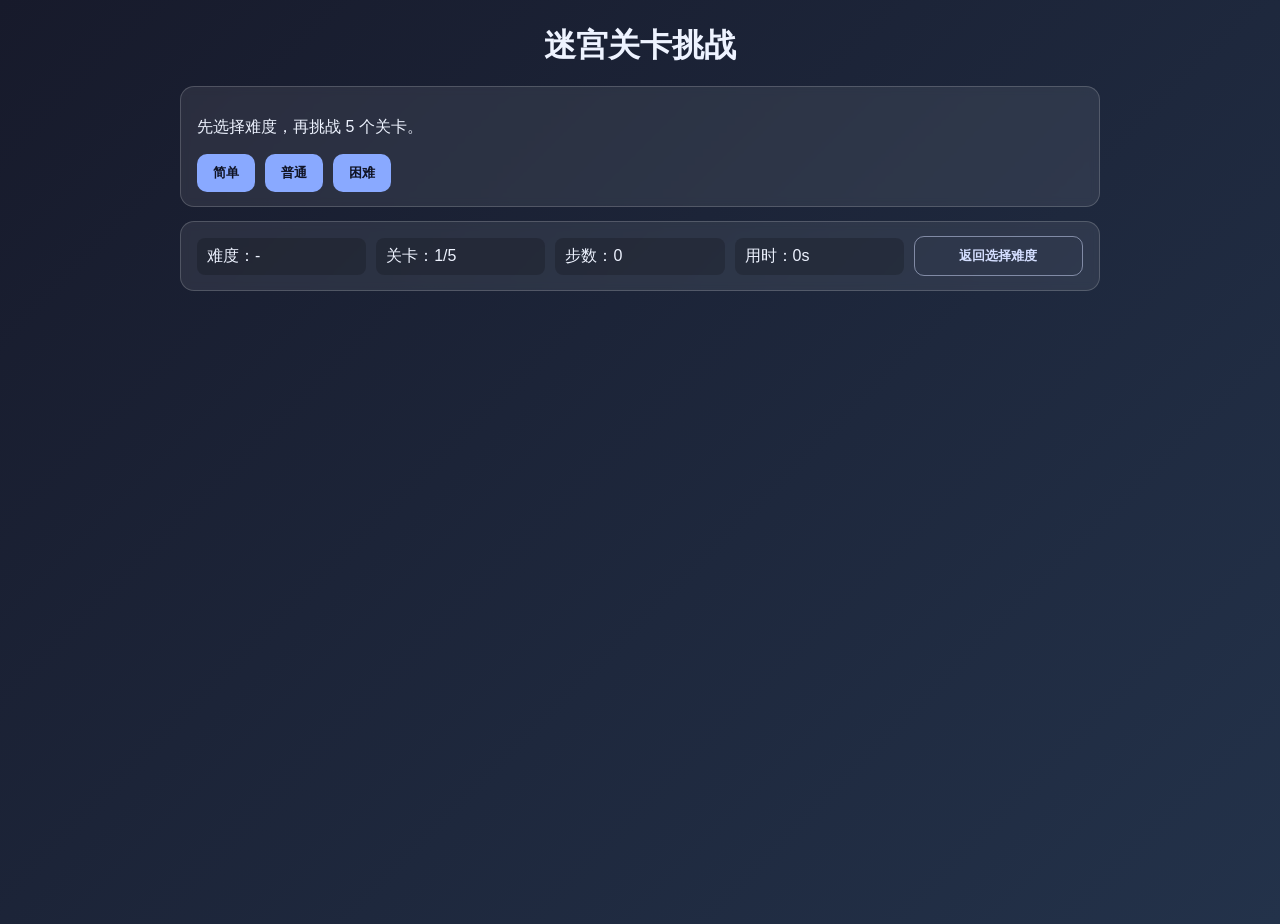
<file: miigong/index.html>
<!DOCTYPE html>
<html lang="zh-CN">
<head>
  <meta charset="UTF-8" />
  <meta name="viewport" content="width=device-width, initial-scale=1.0" />
  <title>迷宫关卡挑战</title>
  <link rel="stylesheet" href="./style.css" />
</head>
<body>
  <main class="app">
    <h1>迷宫关卡挑战</h1>

    <section id="menu" class="panel">
      <p>先选择难度，再挑战 5 个关卡。</p>
      <div class="difficulty-buttons">
        <button data-difficulty="easy">简单</button>
        <button data-difficulty="medium">普通</button>
        <button data-difficulty="hard">困难</button>
      </div>
    </section>

    <section id="hud" class="panel hidden">
      <div>难度：<span id="difficultyLabel">-</span></div>
      <div>关卡：<span id="levelLabel">1</span>/5</div>
      <div>步数：<span id="stepLabel">0</span></div>
      <div>用时：<span id="timeLabel">0</span>s</div>
      <button id="backBtn" class="ghost-btn">返回选择难度</button>
    </section>

    <section class="panel game-panel hidden" id="gameWrap">
      <canvas id="mazeCanvas" width="620" height="620"></canvas>
      <p class="tip">操作：方向键 / WASD。绿色方块到达金色终点即可过关。</p>
    </section>

    <section id="message" class="panel hidden"></section>
  </main>

  <script src="./script.js"></script>
</body>
</html>
</file>
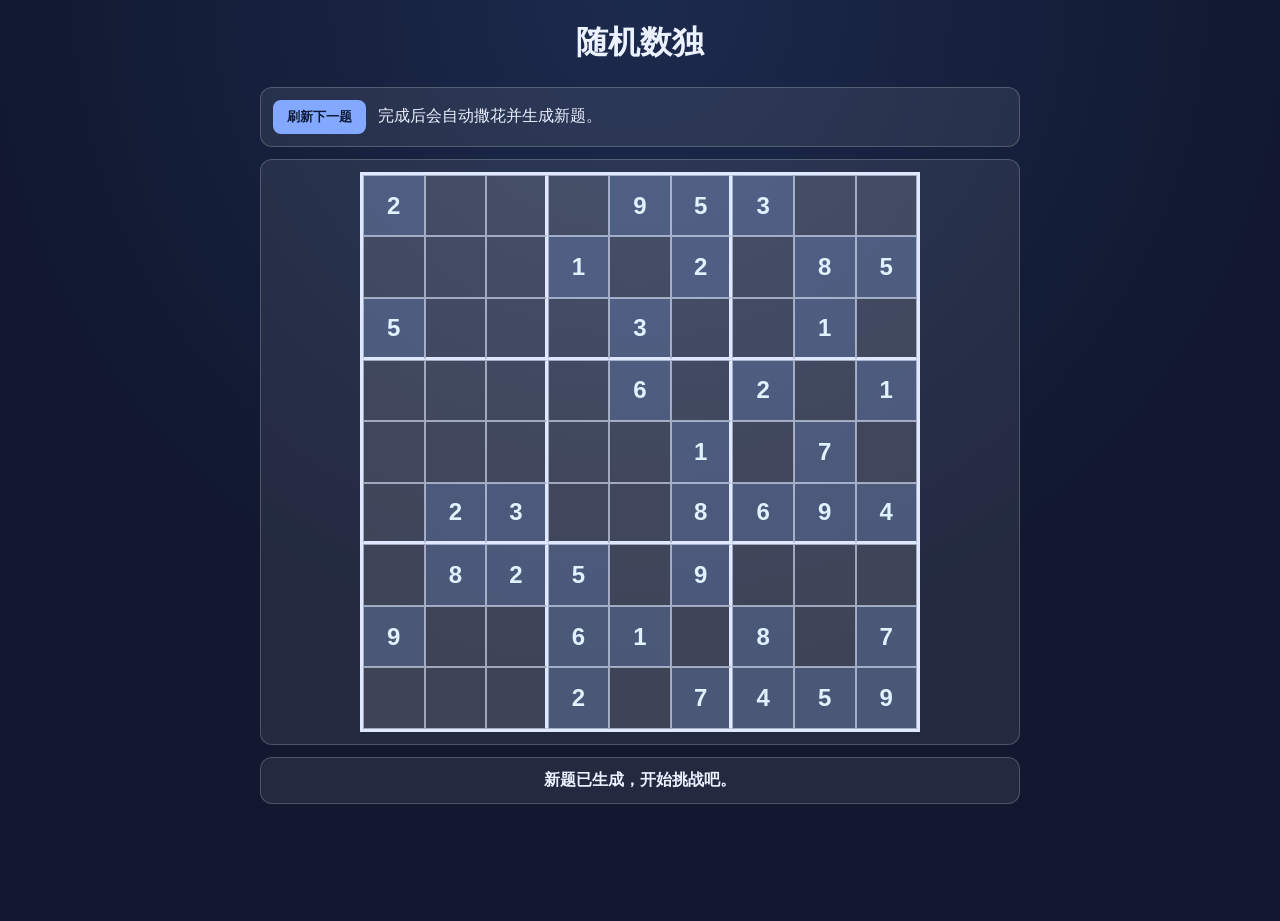
<file: shudu/index.html>
<!DOCTYPE html>
<html lang="zh-CN">
<head>
  <meta charset="UTF-8" />
  <meta name="viewport" content="width=device-width, initial-scale=1.0" />
  <title>数独游戏</title>
  <link rel="stylesheet" href="./style.css" />
</head>
<body>
  <main class="app">
    <h1>随机数独</h1>
    <section class="panel controls">
      <button id="newPuzzleBtn">刷新下一题</button>
      <span>完成后会自动撒花并生成新题。</span>
    </section>
    <section class="panel">
      <div id="board" class="board" aria-label="数独棋盘"></div>
    </section>
    <section id="status" class="panel status">正在生成题目...</section>
  </main>
  <script src="./script.js"></script>
</body>
</html>
</file>
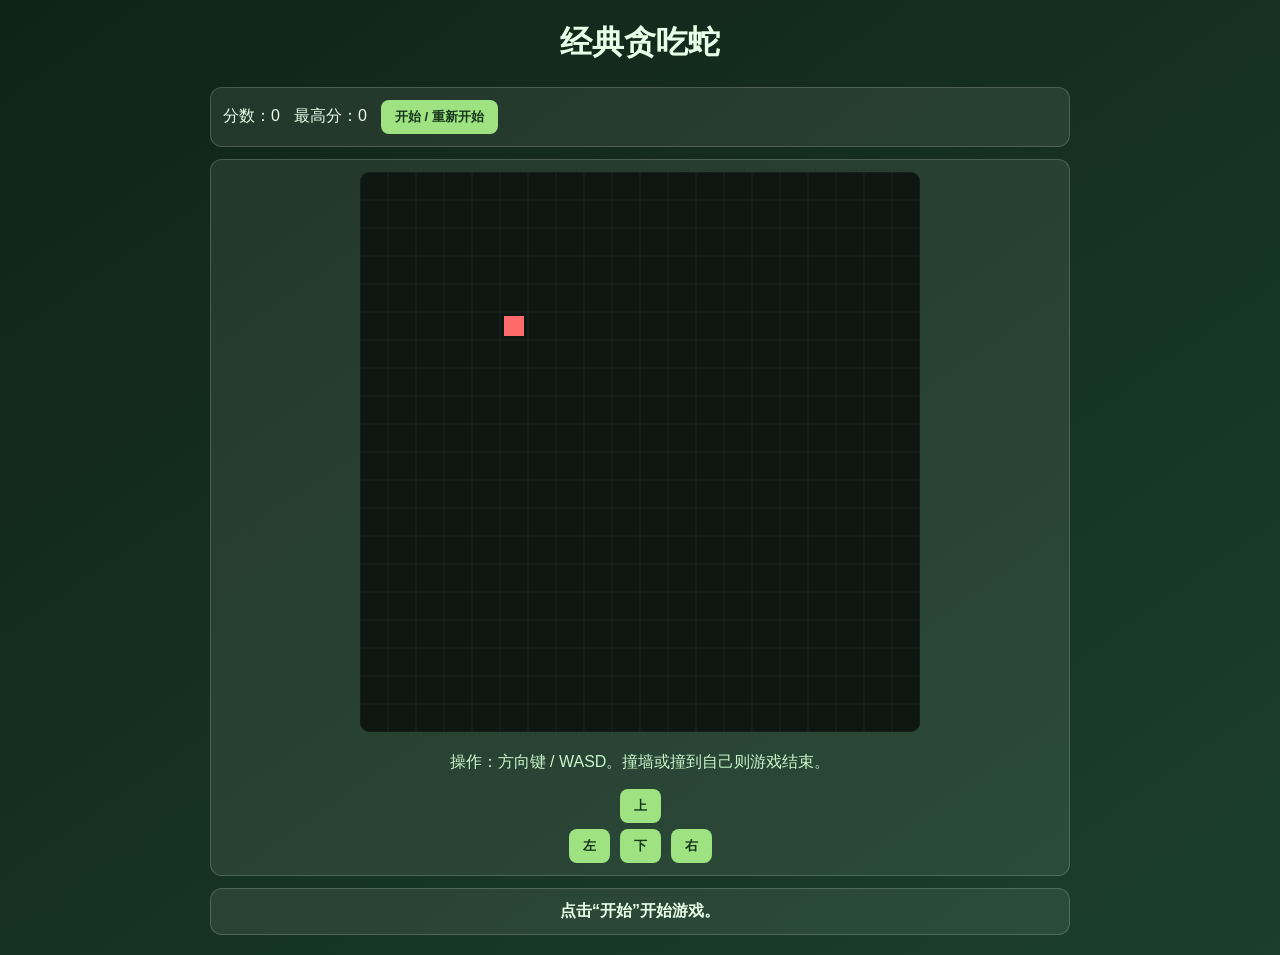
<file: snake/index.html>
<!DOCTYPE html>
<html lang="zh-CN">
<head>
  <meta charset="UTF-8" />
  <meta name="viewport" content="width=device-width, initial-scale=1.0" />
  <title>贪吃蛇</title>
  <link rel="stylesheet" href="./style.css" />
</head>
<body>
  <main class="app">
    <h1>经典贪吃蛇</h1>
    <section class="panel hud">
      <div>分数：<span id="score">0</span></div>
      <div>最高分：<span id="best">0</span></div>
      <button id="startBtn">开始 / 重新开始</button>
    </section>

    <section class="panel game-wrap">
      <canvas id="game" width="560" height="560"></canvas>
      <p class="tip">操作：方向键 / WASD。撞墙或撞到自己则游戏结束。</p>
      <div class="mobile-pad">
        <button data-dir="up">上</button>
        <div>
          <button data-dir="left">左</button>
          <button data-dir="down">下</button>
          <button data-dir="right">右</button>
        </div>
      </div>
    </section>

    <section id="status" class="panel status">点击“开始”开始游戏。</section>
  </main>
  <script src="./script.js"></script>
</body>
</html>
</file>
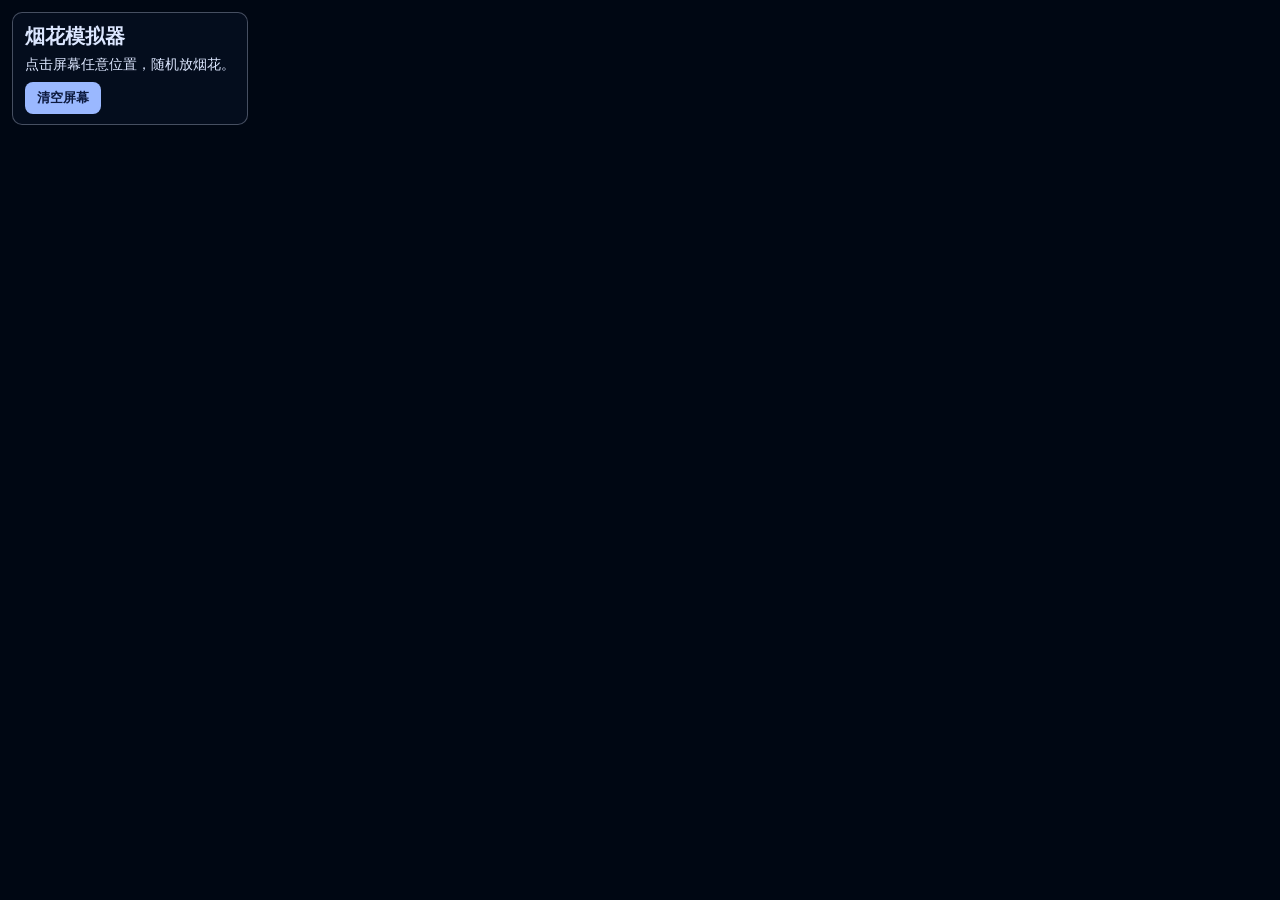
<file: yanhua/index.html>
<!DOCTYPE html>
<html lang="zh-CN">
<head>
  <meta charset="UTF-8" />
  <meta name="viewport" content="width=device-width, initial-scale=1.0" />
  <title>点击放烟花</title>
  <link rel="stylesheet" href="./style.css" />
</head>
<body>
  <canvas id="sky"></canvas>
  <div class="hud">
    <h1>烟花模拟器</h1>
    <p>点击屏幕任意位置，随机放烟花。</p>
    <button id="clearBtn">清空屏幕</button>
  </div>
  <script src="./script.js"></script>
</body>
</html>
</file>
<file: miigong/style.css>
* {
  box-sizing: border-box;
}

body {
  margin: 0;
  min-height: 100vh;
  font-family: "Microsoft YaHei", sans-serif;
  background: linear-gradient(135deg, #171a2b, #23324a);
  color: #eef3ff;
}

.app {
  width: min(920px, 94vw);
  margin: 24px auto;
}

h1 {
  text-align: center;
  margin-bottom: 18px;
}

.panel {
  background: rgba(255, 255, 255, 0.08);
  border: 1px solid rgba(255, 255, 255, 0.18);
  border-radius: 14px;
  padding: 14px 16px;
  margin-bottom: 14px;
  backdrop-filter: blur(4px);
}

.hidden {
  display: none;
}

.difficulty-buttons {
  display: flex;
  gap: 10px;
  flex-wrap: wrap;
}

button {
  border: none;
  border-radius: 10px;
  padding: 10px 16px;
  cursor: pointer;
  background: #89a9ff;
  color: #101426;
  font-weight: 700;
}

button:hover {
  filter: brightness(1.07);
}

.ghost-btn {
  background: transparent;
  color: #d4deff;
  border: 1px solid rgba(212, 222, 255, 0.5);
}

#hud {
  display: grid;
  grid-template-columns: repeat(5, minmax(0, 1fr));
  gap: 10px;
  align-items: center;
}

#hud > div {
  background: rgba(0, 0, 0, 0.18);
  border-radius: 8px;
  padding: 8px 10px;
}

.game-panel {
  text-align: center;
}

#mazeCanvas {
  max-width: 100%;
  width: min(620px, 88vw);
  aspect-ratio: 1 / 1;
  border-radius: 10px;
  background: #111528;
}

.tip {
  margin-top: 10px;
  color: #c9d6ff;
}

#message {
  text-align: center;
  font-size: 1.1rem;
}

.confetti-piece {
  position: fixed;
  width: 10px;
  height: 14px;
  pointer-events: none;
  top: -20px;
  animation: fall linear forwards;
}

@keyframes fall {
  to {
    transform: translateY(110vh) rotate(720deg);
    opacity: 0.2;
  }
}

@media (max-width: 760px) {
  #hud {
    grid-template-columns: repeat(2, minmax(0, 1fr));
  }
}
</file>
<file: shudu/style.css>
* {
  box-sizing: border-box;
}

body {
  margin: 0;
  min-height: 100vh;
  font-family: "Microsoft YaHei", sans-serif;
  background: radial-gradient(circle at top, #1c2a4d, #11182f 60%);
  color: #ebf1ff;
}

.app {
  width: min(760px, 94vw);
  margin: 20px auto;
}

h1 {
  text-align: center;
}

.panel {
  background: rgba(255, 255, 255, 0.08);
  border: 1px solid rgba(255, 255, 255, 0.2);
  border-radius: 12px;
  padding: 12px;
  margin-bottom: 12px;
}

.controls {
  display: flex;
  gap: 12px;
  align-items: center;
  flex-wrap: wrap;
}

button {
  padding: 8px 14px;
  border: none;
  border-radius: 8px;
  font-weight: 700;
  cursor: pointer;
  background: #82a8ff;
  color: #0f1a36;
}

.board {
  display: grid;
  grid-template-columns: repeat(9, 1fr);
  gap: 0;
  width: min(560px, 88vw);
  margin: 0 auto;
  border: 3px solid #dfe8ff;
}

.cell {
  width: 100%;
  aspect-ratio: 1 / 1;
  border: 1px solid rgba(226, 234, 255, 0.6);
  background: rgba(255, 255, 255, 0.12);
  color: #f8fbff;
  text-align: center;
  font-size: clamp(16px, 2.4vw, 24px);
  font-weight: 700;
  outline: none;
}

.cell:focus {
  box-shadow: inset 0 0 0 2px #ffd36b;
}

.cell.given {
  background: rgba(167, 191, 247, 0.3);
  color: #dff2ff;
}

.cell.error {
  background: rgba(255, 80, 80, 0.4);
}

.thick-right {
  border-right: 3px solid #dfe8ff;
}

.thick-bottom {
  border-bottom: 3px solid #dfe8ff;
}

.status {
  text-align: center;
  font-weight: 700;
}

.confetti {
  position: fixed;
  top: -18px;
  width: 10px;
  height: 14px;
  pointer-events: none;
  animation: drop linear forwards;
}

@keyframes drop {
  to {
    transform: translateY(110vh) rotate(540deg);
    opacity: 0.2;
  }
}
</file>
<file: snake/style.css>
* {
  box-sizing: border-box;
}

body {
  margin: 0;
  min-height: 100vh;
  font-family: "Microsoft YaHei", sans-serif;
  background: linear-gradient(145deg, #102317, #1b3f2a);
  color: #e9ffe8;
}

.app {
  width: min(860px, 94vw);
  margin: 20px auto;
}

h1 {
  text-align: center;
}

.panel {
  background: rgba(255, 255, 255, 0.08);
  border-radius: 12px;
  border: 1px solid rgba(255, 255, 255, 0.18);
  padding: 12px;
  margin-bottom: 12px;
}

.hud {
  display: flex;
  gap: 14px;
  align-items: center;
  flex-wrap: wrap;
}

button {
  border: none;
  border-radius: 8px;
  padding: 8px 14px;
  font-weight: 700;
  cursor: pointer;
  background: #9ee281;
  color: #16351d;
}

.game-wrap {
  text-align: center;
}

#game {
  width: min(560px, 88vw);
  aspect-ratio: 1 / 1;
  max-width: 100%;
  border-radius: 10px;
  background: #0f1712;
}

.tip {
  color: #cbf7cd;
}

.mobile-pad {
  margin-top: 10px;
}

.mobile-pad > div {
  display: flex;
  justify-content: center;
  gap: 10px;
  margin-top: 6px;
}

.status {
  text-align: center;
  font-weight: 700;
}
</file>
<file: yanhua/style.css>
* {
  box-sizing: border-box;
}

html,
body {
  margin: 0;
  width: 100%;
  height: 100%;
  overflow: hidden;
  font-family: "Microsoft YaHei", sans-serif;
  background: #040915;
}

#sky {
  width: 100vw;
  height: 100vh;
  display: block;
  cursor: crosshair;
}

.hud {
  position: fixed;
  left: 12px;
  top: 12px;
  color: #dce7ff;
  background: rgba(8, 18, 38, 0.56);
  border: 1px solid rgba(220, 231, 255, 0.3);
  border-radius: 10px;
  padding: 10px 12px;
}

.hud h1 {
  font-size: 20px;
  margin: 0 0 6px;
}

.hud p {
  margin: 0 0 8px;
  font-size: 14px;
}

button {
  border: none;
  border-radius: 8px;
  padding: 7px 12px;
  font-weight: 700;
  cursor: pointer;
  background: #9ab8ff;
  color: #0d1a3f;
}
</file>
